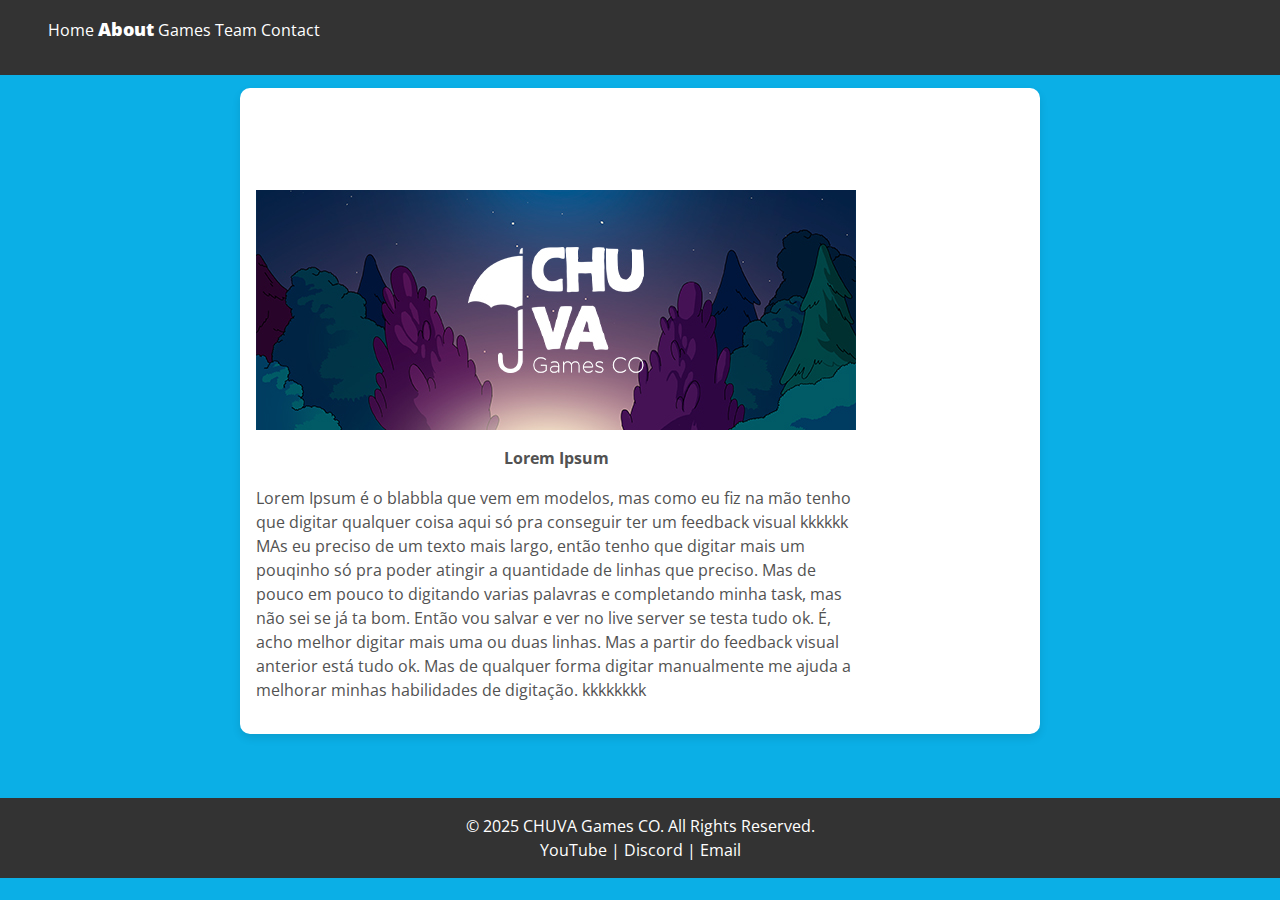
<file: about.html>
<!DOCTYPE html>
<html lang="en">
<head>
    <link rel="canonical" href="https://chuvagames.co/">
    <meta charset="UTF-8">
    <meta name="viewport" content="width=device-width, initial-scale=1">
    <meta http-equiv="Content-Language" content="en">
    <title>Games</title>
    <!-- Link to Google Fonts for Open Sans -->
    <link href="https://fonts.googleapis.com/css2?family=Open+Sans:wght@300;400;600;700&display=swap" rel="stylesheet">
    <link href="https://cdn.jsdelivr.net/npm/bootstrap@5.3.3/dist/css/bootstrap.min.css" rel="stylesheet" integrity="sha384-QWTKZyjpPEjISv5WaRU9OFeRpok6YctnYmDr5pNlyT2bRjXh0JMhjY6hW+ALEwIH" crossorigin="anonymous">
    <link rel="stylesheet" href="/assets/styles.css">
    <link rel="icon" href="/assets/images/favicon.ico" type="image/x-icon">
	<meta name="description" content="Learn about CHUVA Games, our mission, and the team behind award-winning indie games.">
</head>
<body>
   
    <!-- Navbar -->
    <header class="header">
    <nav>
     <!--   <div class="logo">
			<a href="index.html">
			<img src="/assets/images/logo4.png" alt="CHUVA Games co" class="logo-img">
			</a>
			<h1 style="font-size:larger"><b>CHUVA Games CO</b></h1> 
		</div> -->
        <ul>
            <li><a href="index.html">Home</a> <a href="about.html" class="navselect"><b>About</b></a> <a href="games.html">Games</a> <a href="team.html">Team</a> <a href="contact.html">Contact</a></li>
        </ul>
    </nav>
</header>
    <!--	<div class="video-container">
    <iframe src="https://www.youtube.com/embed/ezQAVXk4ri0?modestbranding=1&autoplay=1&mute=1&playsinline=1&playlist=ezQAVXk4ri0&loop=1&vq=hd1080&autohide=1&showinfo=0&controls=0"></iframe>
    </div> -->
    <!-- Team Section -->
    <section class="team">
		<h1><b>About Us</b></h1>

<!-- Team Member 1 -->
<div class="team-member">
            
    <div class="bio">
        <h2><b>CHUVA Games CO</b></h2>
        <br>
        <img src="/assets/images/meta-banner2.jpg" alt="Epic Quest Game" class="game-image">
<p style="text-align: center;"><b>Lorem Ipsum</b></p>
   <p> Lorem Ipsum é o blabbla que vem em modelos, mas como eu fiz na mão tenho que digitar qualquer coisa aqui só pra conseguir ter um feedback visual kkkkkk
    MAs eu preciso de um texto mais largo, então tenho que digitar mais um pouqinho só pra poder atingir a quantidade de linhas que preciso.
    Mas de pouco em pouco to digitando varias palavras e completando minha task, mas não sei se já ta bom. Então vou salvar e ver no live server se testa tudo ok.
    É, acho melhor digitar mais uma ou duas linhas. Mas a partir do feedback visual anterior está tudo ok.
    Mas de qualquer forma digitar manualmente me ajuda a melhorar minhas habilidades de digitação. kkkkkkkk
</p>
<!-- <p style="text-align: center;"><b>Key Features</b></p>
    <p>Master the Art of Spellcasting: Combine elements to create a wide range of spells and discover unique magical abilities.
    Explore a Dangerous World: Navigate through treacherous landscapes, solve puzzles, and uncover hidden secrets.
    Conquer Powerful Foes: Face off against challenging enemies and bosses, using your spellcasting skills to emerge victorious.
    Unravel the Grove's Mysteries: Discover the ancient history of the Grove and its enigmatic inhabitants, as well as your own forgotten past.
    Experience Immersive Gameplay: Immerse yourself in a captivating world filled with stunning visuals, atmospheric music, and a compelling narrative.
    
    Whether you're a fan of classic action-adventure games or seeking a fresh and challenging experience, Trials of The Arcane Grove offers a thrilling journey filled with magic, mystery, and adventure.</p>
</p> -->
    

<!-- <div class="icon-container">
    <br>
     <a href="https://store.steampowered.com/" target="_blank">
        <img src="assets/images/icons/default/default_steam.png" data-original-src="assets/images/icons/default/default_steam.png" data-hover-src="assets/images/icons/hover/hover_steam.png" class="social-icon social-icon-hover" alt="Steam">
    </a>

    <a href="https://chuva-games.itch.io/" target="_blank">
        <img src="assets/images/icons/default/default_itchio.png" data-original-src="assets/images/icons/default/default_itchio.png" data-hover-src="assets/images/icons/hover/hover_itchio.png" class="social-icon social-icon-hover" alt="Itch.io">
    </a>
</div>    -->

</div>
</div>
</div>
</div> 

       



        <!-- Add more team members as needed -->

    </section>

<!-- Footer -->
<footer>
  <p>&copy; 2025 CHUVA Games CO. All Rights Reserved.</p>
  <div class="social">
      <a href="https://www.youtube.com/@ChuvaGames" target="_blank">YouTube</a> | 
      <a href="https://discord.gg/Py6nAHGcDX">Discord</a> | 
      <a href="#" id="copy-email">Email</a>
          <script>
              document.getElementById('copy-email').addEventListener('click', function() {
                  const email = 'andrewsnycollas@chuvagames.co'; // Replace with your email address
                  navigator.clipboard.writeText(email).then(function() {
                      alert('Email copied to clipboard: ' + email);
                  }, function(err) {
                      console.error('Could not copy email: ', err);
                  });
              });
          </script>
  </div>
</footer>

<script>
    const header = document.querySelector('.header');
    let prevScrollpos = window.pageYOffset;
    
    window.onscroll = function() {
      const currentScrollPos = window.pageYOffset;   
    
    
      if (prevScrollpos > currentScrollPos) {
        header.classList.remove('hide');
      } else {
        header.classList.add('hide');
      }
    
      prevScrollpos = currentScrollPos;   
    
    };
    </script>

<script>
    const icons = document.querySelectorAll('.social-icon-hover');

icons.forEach(icon => {
  const originalSrc = icon.getAttribute('data-original-src');
  const hoverSrc = icon.getAttribute('data-hover-src');

  icon.addEventListener('mouseover', () => {
    icon.src = hoverSrc;
  });

  icon.addEventListener('mouseout', () => {
    icon.src = originalSrc;
  });

  icon.addEventListener('touchstart', () => {
    icon.src = hoverSrc;
  });

  icon.addEventListener('touchend', () => {
    icon.src = originalSrc;
  });
});
</script>
</body>
</html>
</file>
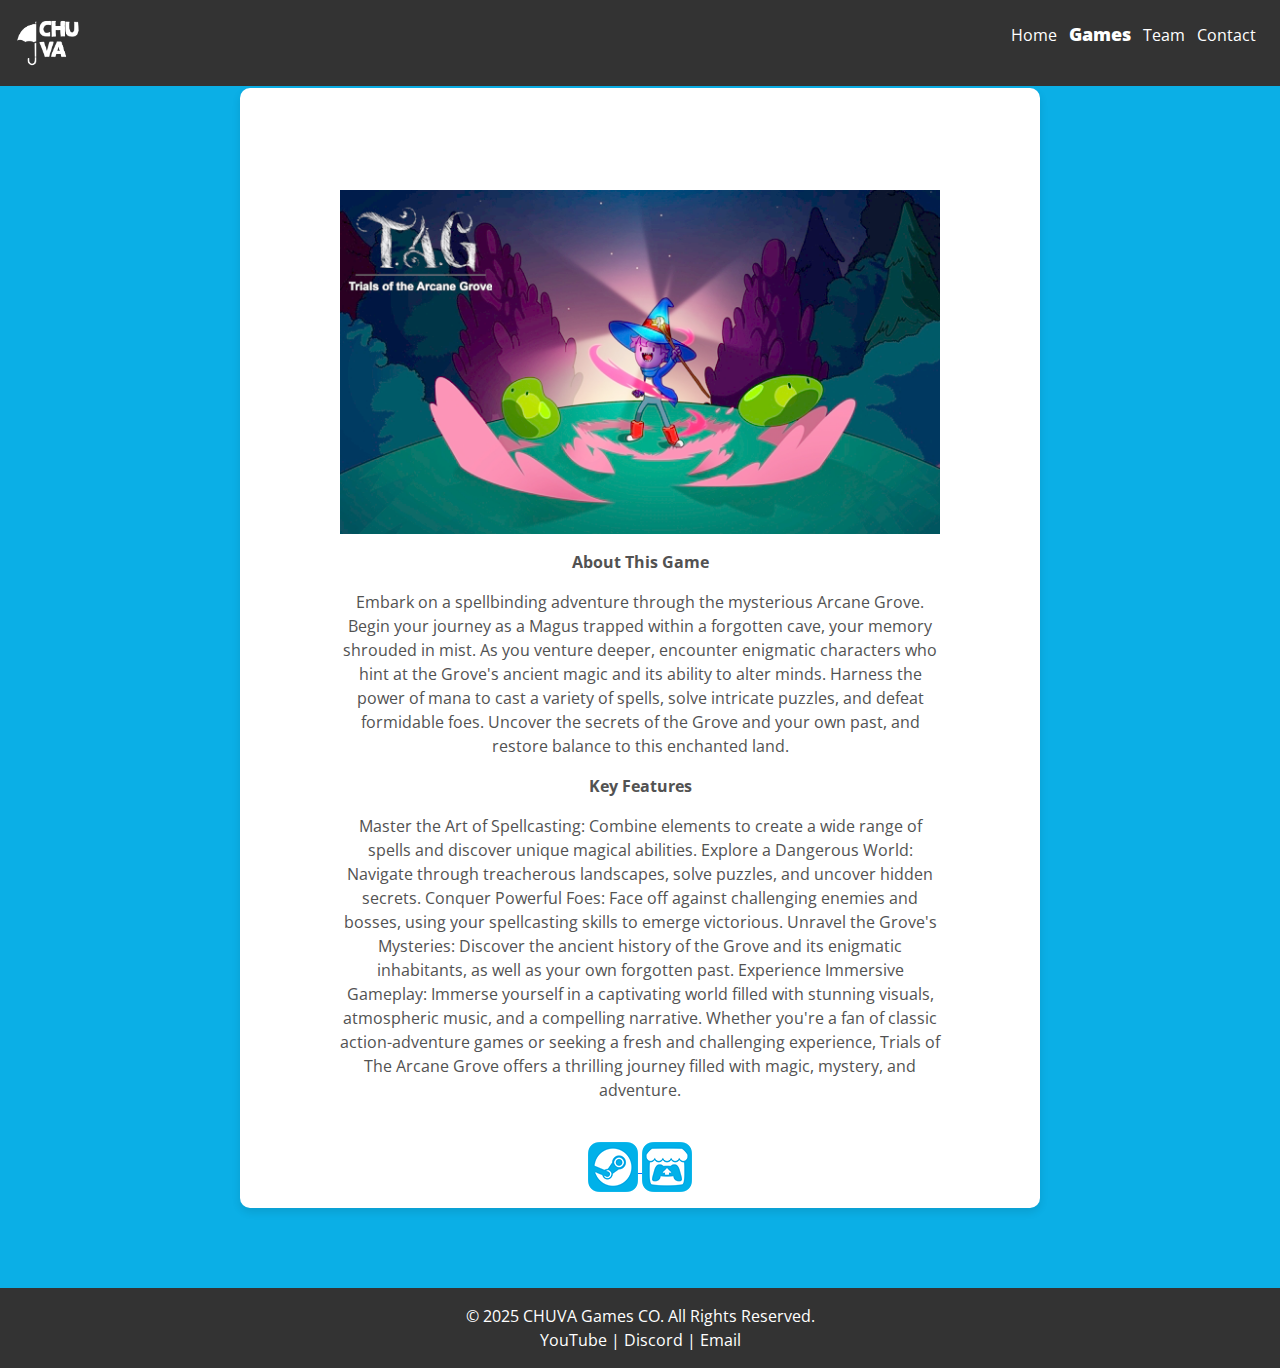
<file: games.html>
<!DOCTYPE html>
<html lang="en">
<head>
    <link rel="canonical" href="https://chuvagames.co/">
    <meta charset="UTF-8">
    <meta name="viewport" content="width=device-width, initial-scale=1">
    <meta http-equiv="Content-Language" content="en">
    <title>Games</title>
    <!-- Link to Google Fonts for Open Sans -->
    <link href="https://fonts.googleapis.com/css2?family=Open+Sans:wght@300;400;600;700&display=swap" rel="stylesheet">
    <link href="https://cdn.jsdelivr.net/npm/bootstrap@5.3.3/dist/css/bootstrap.min.css" rel="stylesheet" integrity="sha384-QWTKZyjpPEjISv5WaRU9OFeRpok6YctnYmDr5pNlyT2bRjXh0JMhjY6hW+ALEwIH" crossorigin="anonymous">
    <link rel="stylesheet" href="/assets/styles.css">
    <link rel="icon" href="/assets/images/favicon.ico" type="image/x-icon">
	<meta name="description" content="Learn about CHUVA Games, our mission, and the team behind award-winning indie games.">
</head>
<body>
   
    <!-- Navbar -->
    <header class="header">
    <nav>
        <div class="logo">
			<a href="index.html">
			<img src="/assets/images/logo4.png" alt="CHUVA Games co" class="logo-img">
			</a>
		<!--	<h1 style="font-size:larger"><b>CHUVA Games CO</b></h1> -->
		</div>
        <ul>
            <li><a href="index.html">Home</a> &nbsp; <a href="games.html" class="navselect"><b>Games</b></a> &nbsp; <a href="team.html">Team</a> &nbsp; <a href="contact.html">Contact&nbsp;&nbsp;</a></li>
        </ul>
    </nav>
</header>
    <!--	<div class="video-container">
    <iframe src="https://www.youtube.com/embed/ezQAVXk4ri0?modestbranding=1&autoplay=1&mute=1&playsinline=1&playlist=ezQAVXk4ri0&loop=1&vq=hd1080&autohide=1&showinfo=0&controls=0"></iframe>
    </div> -->
    <!-- Team Section -->
    <section class="team">
		<h1><b>Games</b></h1>

<!-- Team Member 1 -->
<div class="contact">
            
    <div class="bio">
        <h2><b>TAG: Trials of the Arcane Grove</b></h2>
        <br>
        <img src="/assets/images/featured-game-tag.jpeg" alt="Epic Quest Game" class="game-image">
<p style="text-align: center;"><b>About This Game</b></p>
   <p>Embark on a spellbinding adventure through the mysterious Arcane Grove.
    Begin your journey as a Magus trapped within a forgotten cave, your memory shrouded in mist. As you venture deeper, encounter enigmatic characters who hint at the Grove's ancient magic and its ability to alter minds. Harness the power of mana to cast a variety of spells, solve intricate puzzles, and defeat formidable foes. Uncover the secrets of the Grove and your own past, and restore balance to this enchanted land.
</p>
<p style="text-align: center;"><b>Key Features</b></p>
    <p>Master the Art of Spellcasting: Combine elements to create a wide range of spells and discover unique magical abilities.
    Explore a Dangerous World: Navigate through treacherous landscapes, solve puzzles, and uncover hidden secrets.
    Conquer Powerful Foes: Face off against challenging enemies and bosses, using your spellcasting skills to emerge victorious.
    Unravel the Grove's Mysteries: Discover the ancient history of the Grove and its enigmatic inhabitants, as well as your own forgotten past.
    Experience Immersive Gameplay: Immerse yourself in a captivating world filled with stunning visuals, atmospheric music, and a compelling narrative.
    
    Whether you're a fan of classic action-adventure games or seeking a fresh and challenging experience, Trials of The Arcane Grove offers a thrilling journey filled with magic, mystery, and adventure.</p>
</p>
    
<!-- Skill Bars Section -->
<div class="icon-container">
    <br>
     <a href="https://store.steampowered.com/" target="_blank">
        <img src="assets/images/icons/default/default_steam.png" data-original-src="assets/images/icons/default/default_steam.png" data-hover-src="assets/images/icons/hover/hover_steam.png" class="social-icon social-icon-hover" alt="Steam">
    </a>

    <a href="https://chuva-games.itch.io/" target="_blank">
        <img src="assets/images/icons/default/default_itchio.png" data-original-src="assets/images/icons/default/default_itchio.png" data-hover-src="assets/images/icons/hover/hover_itchio.png" class="social-icon social-icon-hover" alt="Itch.io">
    </a>
</div>    

</div>
</div>
</div>
</div> 

       



        <!-- Add more team members as needed -->

    </section>

<!-- Footer -->
<footer>
  <p>&copy; 2025 CHUVA Games CO. All Rights Reserved.</p>
  <div class="social">
      <a href="https://www.youtube.com/@ChuvaGames" target="_blank">YouTube</a> | 
      <a href="https://discord.gg/Py6nAHGcDX">Discord</a> | 
      <a href="#" id="copy-email">Email</a>
          <script>
              document.getElementById('copy-email').addEventListener('click', function() {
                  const email = 'andrewsnycollas@chuvagames.co'; // Replace with your email address
                  navigator.clipboard.writeText(email).then(function() {
                      alert('Email copied to clipboard: ' + email);
                  }, function(err) {
                      console.error('Could not copy email: ', err);
                  });
              });
          </script>
  </div>
</footer>

<script>
    const header = document.querySelector('.header');
    let prevScrollpos = window.pageYOffset;
    
    window.onscroll = function() {
      const currentScrollPos = window.pageYOffset;   
    
    
      if (prevScrollpos > currentScrollPos) {
        header.classList.remove('hide');
      } else {
        header.classList.add('hide');
      }
    
      prevScrollpos = currentScrollPos;   
    
    };
    </script>

<script>
    const icons = document.querySelectorAll('.social-icon-hover');

icons.forEach(icon => {
  const originalSrc = icon.getAttribute('data-original-src');
  const hoverSrc = icon.getAttribute('data-hover-src');

  icon.addEventListener('mouseover', () => {
    icon.src = hoverSrc;
  });

  icon.addEventListener('mouseout', () => {
    icon.src = originalSrc;
  });

  icon.addEventListener('touchstart', () => {
    icon.src = hoverSrc;
  });

  icon.addEventListener('touchend', () => {
    icon.src = originalSrc;
  });
});
</script>
</body>
</html>
</file>
<file: assets/styles.css>
/* General Styles */
body {
    font-family: 'Open Sans', sans-serif;
    margin: 0;
    padding: 0;
    box-sizing: border-box;
    color: #fff;
    background-color: #0BAFE6;
}

.header {
    position: fixed;
    top: 0;
    left: 0;
    width: 100%;
    background-color: #fff;
    transition: top 0.3s ease-in-out; /* Adiciona uma transição suave */
    z-index: 999;
  }
  
  .hide {
    top: -150px; /* Esconde a header fora da viewport */
  }

/* Navbar */
nav {
    display: flex;
    justify-content: space-between;
    align-items: center;  /* Ensures all items are vertically centered */
    padding: 1em;
    background-color: #333333;
}

nav .logo {
    display: flex;
    align-items: center;  /* Centers the logo image and text vertically */
    font-size: 1.5em;
    color: #fff;
}

nav .logo-img {
    width: 64px;  /* Adjust this to the desired width */
    height: auto; /* Automatically adjusts height to maintain aspect ratio */
    margin-right: 10px; /* Space between logo and text */
    
}

nav ul {
    list-style: none;
    display: flex;
    gap: 1em;
}

nav ul li a {
    color: #fff;
    text-decoration: none;
    font-size: 1em;
}

.navselect {
    color: #fff;
    font-weight: bold;
    font-size: large;
}


/* Hero Section */
.hero {
    height: 100vh;
    background-color: #00000000;
    display: flex;
    justify-content: center;
    align-items: center;
    
}

.hero-logo {
    width: 400px;  /* Adjust the size of the logo */
    height: auto;  /* Maintain the aspect ratio */
    margin-bottom: 1em; /* Space between the logo and the text */
    margin-top: 15%;
    
}

.hero-content {
    text-align: center;
    margin-bottom: 9%;
}

.hero-content h1 {
    font-size: 3em;
    margin-bottom: 0.5em;
}

.hero-content p {
    font-size: 1.5em;
    margin-top: 2%;
}

.hero-buttons {
    display: flex;
    justify-content: center;
    gap: 1em;  /* Adds space between the two buttons */
}

.btn2 {
    display: inline-block;
    padding: 0.75em 1.5em;
    background-color: #F27961;
    color: #fff;
    text-decoration: none;
    font-weight: bold;
    border-radius: 5px;
    margin-top: 1em;
    transition: background-color 0.3s ease;
}

.btn2:hover {
    background-color: #d0454f;  /* Darkens the button on hover */
}

.btn-primary {
  --bs-btn-color: #fff;
  --bs-btn-bg: #F27961;
  --bs-btn-border-color: #d0454f;
  --bs-btn-hover-color: #fff;
  --bs-btn-hover-bg: #d0454f;
  --bs-btn-hover-border-color: #d0454f;
  --bs-btn-focus-shadow-rgb: 49, 132, 253;
  --bs-btn-active-color: #fff;
  --bs-btn-active-bg: #d0454f;
  --bs-btn-active-border-color: #F27961;
  --bs-btn-active-shadow: inset 0 10px 10px rgba(0, 0, 0, 0.125);
  --bs-btn-disabled-color: #fff;
  --bs-btn-disabled-bg: #0d6efd;
  --bs-btn-disabled-border-color: #0d6efd;
}

.dropdown-menu-dark2 {
    --bs-dropdown-color: #fff;
    --bs-dropdown-bg: #00b1e9;
    --bs-dropdown-border-color: var(--bs-border-color-translucent);
    --bs-dropdown-box-shadow: 5px 5px 10px rgba(0, 0, 0, 0.795);
    --bs-dropdown-link-color: #000000;
    --bs-dropdown-link-hover-color: #fff;
    --bs-dropdown-divider-bg: var(--bs-border-color-translucent);
    --bs-dropdown-link-hover-bg: rgba(255, 255, 255, 0.15);
    --bs-dropdown-link-active-color: #f7f6f6;
    --bs-dropdown-link-active-bg: #7595c5;
    --bs-dropdown-link-disabled-color: #adb5bd;
    --bs-dropdown-header-color: #adb5bd;
    box-shadow: 3px 3px 10px rgba(0, 0, 0, 0.795)
}

.dropup,
.dropend,
.dropdown,
.dropstart,
.dropup-center,
.dropdown-center {
    display: flex;
    justify-content: center;
    align-items: center;

}

  .dropdown-item:hover, .dropdown-item:focus {
    background-color: #F27961;
  }

.featured-game, .about-us {
    padding: 2em;
    text-align: center;
    background-color: #000000be;
}

.game-image {
    width: 100%;
    max-width: 600px;
    margin: 1em 0;
}

footer {
    background-color: #333333;
    text-align: center;
    padding: 1em;
}

footer p {
    margin: 0;
}

.social a {
    color: #fff;
    text-decoration: none;
}

/* Team Section */
.team {
    padding: 2em;
    background-color: #ffffff00;
    display: flex;
    flex-direction: column;
    align-items: center;
}

.team-member {
    display: flex;
    align-items: center;
    margin-bottom: 2em;
    background-color: #ffffff;
    padding: 1em;
    border-radius: 10px;
    width: 80%;
    max-width: 800px;
    box-shadow: 0 4px 8px rgba(0, 0, 0, 0.1);
}

.contact{
    display: flex;
    justify-content: center;
    align-items: center;
    margin-bottom: 3em;
    background-color: #ffffff;
    padding: 1em;
    border-radius: 10px;
    width: 80%;
    max-width: 800px;
    box-shadow: 0 4px 8px rgba(0, 0, 0, 0.1);
    text-align: center;
    
}


.team-member {
    display: flex;
    align-items: center;
    margin-bottom: 2em;
    background-color: #ffffff;
    padding: 1em;
    border-radius: 10px;
    width: 80%;
    max-width: 800px;
    box-shadow: 0 4px 8px rgba(0, 0, 0, 0.1);
}
.pixel-avatar {
    width: 150px; /* Size of the pixel avatar */
    height: 150px;
    border-radius: 50%;
    object-fit: cover;
    margin-right: 20px; /* Space between the avatar and the bio */
}

.bio {
    max-width: 600px; /* Full width for the bio since only one image */
}

.bio h3 {
    margin: 0;
    font-size: 1.5em;
    color: #333;
}

.bio p {
    color: #525252;
}


/* Skills Section */
.skills {
    margin-top: 20px;
}

.skill {
    display: flex;
    align-items: center;
    margin-bottom: 10px;
}

.skill span {
    width: 140px;
    font-weight: bold;
    color: #525252;
    margin-right: 10px;
}

.skill-bar {
    background-color: #ddd;
    border-radius: 10px;
    width: 100%;
    height: 20px;
    overflow: hidden;
    position: relative;
}

.progress {
    background-color: #0BAFE6; /* Progress bar color */
    height: 100%;
    border-radius: 10px;
    transition: width 0.5s ease;
}


/* Media Queries for Responsiveness */
@media (max-width: 768px) {
    /* For tablets and smaller screens */
    nav ul {
        flex-direction: column;
        text-align: center;
        gap: 0.5em;
    }

    .hero-content h1 {
        font-size: 2.5em;
    }

    .hero-content p {
        font-size: 1.25em;
    }

    .btn {
        padding: 0.5em 1em;
    }

    .team-member {
        flex-direction: column;
        text-align: center;
    }

    .pixel-avatar {
        margin-right: 0;
        margin-bottom: 10px;
        width: 120px;
        height: 120px;
    }

    .bio {
        max-width: 100%;
    }
}

@media (max-width: 480px) {
    /* For mobile screens */
    nav ul {
        font-size: 14px;
    }

    .hero-content h1 {
        font-size: 2em;
    }

    .hero-content p {
        font-size: 1.2em;
    }

    .btn {
        padding: 0.5em 0.75em;
    }

    .team-member {
        width: 90%;
        padding: 0.5em;
    }

    .pixel-avatar {
        width: 100px;
        height: 100px;
    }

    .bio h3 {
        font-size: 1.25em;
    }

    .bio p {
        font-size: 0.9em;
    }

    .skill span {
        width: 100px;
    }
}
.back-video{
    position: absolute;
    right: 0;
    bottom: 0;
    z-index: -100;
}

@media (min-aspect-ratio: 16/9){
.back-video{
width: 100%;
height: auto;
}
}

@media (max-aspect-ratio: 16/9){
.back-video{
width: auto;
height: 100%;
}
}

.category-section {
        position: relative;
        top: 220px;
        left: 0;
    }
    
.buywithus {
    position: relative;
    top: 180px;
    left: 0;
}    

.video-container{
    width: 100vw;
    height: 100vh;
    position: fixed;
    right: 0;
    bottom: 0;
    z-index: -120;
    background-color: rgba(0,0,0,0.5);
    filter: blur(0px);
  }
      
  iframe {
    position: absolute;
    top: 50%;
    left: 50%;
    width: 100vw;
    height: 100vh;
    transform: translate(-50%, -50%);
  }

  @media (min-aspect-ratio: 16/9) {
    .video-container iframe {
      /* height = 100 * (9 / 16) = 56.25 */
      height: 56.25vw;
      background-color: rgba(0,0,0,0.5);
    }
  }
      
  @media (max-aspect-ratio: 16/9) {
    .video-container iframe {
      /* width = 100 / (9 / 16) = 177.777777 */
      width: 177.78vh;
      background-color: rgba(0,0,0,0.5);
    }
  }

  .iframe-container{
    position: static;
    width: 100%;
    height: 0;
    left: 350px;
    top: 215px;
    padding-bottom: 56.25%;
  }
  .iframe-container iframe{
    position: static;
    top: 0;
    left: 0;
    width: 100%;
    height: 100%;
  }

  .white-text{
    color: #fff
  }

  .btn-outline-warning {
    --bs-btn-color: #ff6207;
    --bs-btn-border-color: #ff6207;
    --bs-btn-hover-color: #ffffff;
    --bs-btn-hover-bg: #ff6207;
    --bs-btn-hover-border-color: #ff6207;
    --bs-btn-focus-shadow-rgb: 255, 193, 7;
    --bs-btn-active-color: #ffffff;
    --bs-btn-active-bg: #ff6207;
    --bs-btn-active-border-color: #ff6207;
    --bs-btn-active-shadow: inset 0 3px 5px rgba(0, 0, 0, 0.125);
    --bs-btn-disabled-color: #ff6207;
    --bs-btn-disabled-bg: transparent;
    --bs-btn-disabled-border-color: #ff6207;
    --bs-gradient: none;
  }

  .btn-outline-steam {
    --bs-btn-color: #1482b3;
    --bs-btn-border-color: #1482b3;
    --bs-btn-hover-color: #000000;
    --bs-btn-hover-bg: #1482b3;
    --bs-btn-hover-border-color: #1482b3;
    --bs-btn-focus-shadow-rgb: 108, 117, 125;
    --bs-btn-active-color: #000000;
    --bs-btn-active-bg: #1482b3;
    --bs-btn-active-border-color: #1482b3;
    --bs-btn-active-shadow: inset 0 3px 5px rgba(0, 0, 0, 0.125);
    --bs-btn-disabled-color: #1482b3;
    --bs-btn-disabled-bg: transparent;
    --bs-btn-disabled-border-color: #1482b3;
    --bs-gradient: none;
  }

  .btn-outline-twitch {
    --bs-btn-color: #6441a5 ;
    --bs-btn-border-color: #6441a5 ;
    --bs-btn-hover-color: #fff;
    --bs-btn-hover-bg: #6441a5 ;
    --bs-btn-hover-border-color: #6441a5 ;
    --bs-btn-focus-shadow-rgb: 108, 117, 125;
    --bs-btn-active-color: #fff;
    --bs-btn-active-bg: #6441a5 ;
    --bs-btn-active-border-color: #6441a5 ;
    --bs-btn-active-shadow: inset 0 3px 5px rgba(0, 0, 0, 0.125);
    --bs-btn-disabled-color: #6441a5 ;
    --bs-btn-disabled-bg: transparent;
    --bs-btn-disabled-border-color: #6441a5 ;
    --bs-gradient: none;
  }

.socialbtn {
    display: flex;
    position: center;
    gap: 5px;
    
}

.btn-outline-light {
    --bs-btn-color: #000000;
    --bs-btn-border-color: #000000;
    --bs-btn-hover-color: #f8f9fa;
    --bs-btn-hover-bg: #000000;
    --bs-btn-hover-border-color: #000000;
    --bs-btn-focus-shadow-rgb: 248, 249, 250;
    --bs-btn-active-color: #f8f9fa;
    --bs-btn-active-bg: #000000;
    --bs-btn-active-border-color: #000000;
    --bs-btn-active-shadow: inset 0 3px 5px rgba(0, 0, 0, 0.125);
    --bs-btn-disabled-color: #000000;
    --bs-btn-disabled-bg: transparent;
    --bs-btn-disabled-border-color: #000000;
    --bs-gradient: none;
  }

  .gif {

    width: 150px;
    height: 150px;
	border-radius: 50%;
	object-fit: cover;
	cursor: pointer;
	transition: opacity 0.3s ease;
	margin-right: 20px;
    animation-name: play;
    animation-duration: 3s; /* Duração da animação */
    animation-play-state: paused; /* Pausar por padrão */
}

.gif:hover {
    animation-play-state: running; /* Iniciar a animação ao passar o mouse */
}

.pixel-avatar {
    width: 150px; /* Size of the pixel avatar */
    height: 150px;
    border-radius: 50%;
    object-fit: cover;
    margin-right: 20px; /* Space between the avatar and the bio */
}

.avatar-gif {
	width: 150px;
    height: 150px;
	border-radius: 50%;
	object-fit: cover;
	cursor: pointer;
	transition: opacity 0.3s ease;
	margin-right: 20px;
}
</file>
